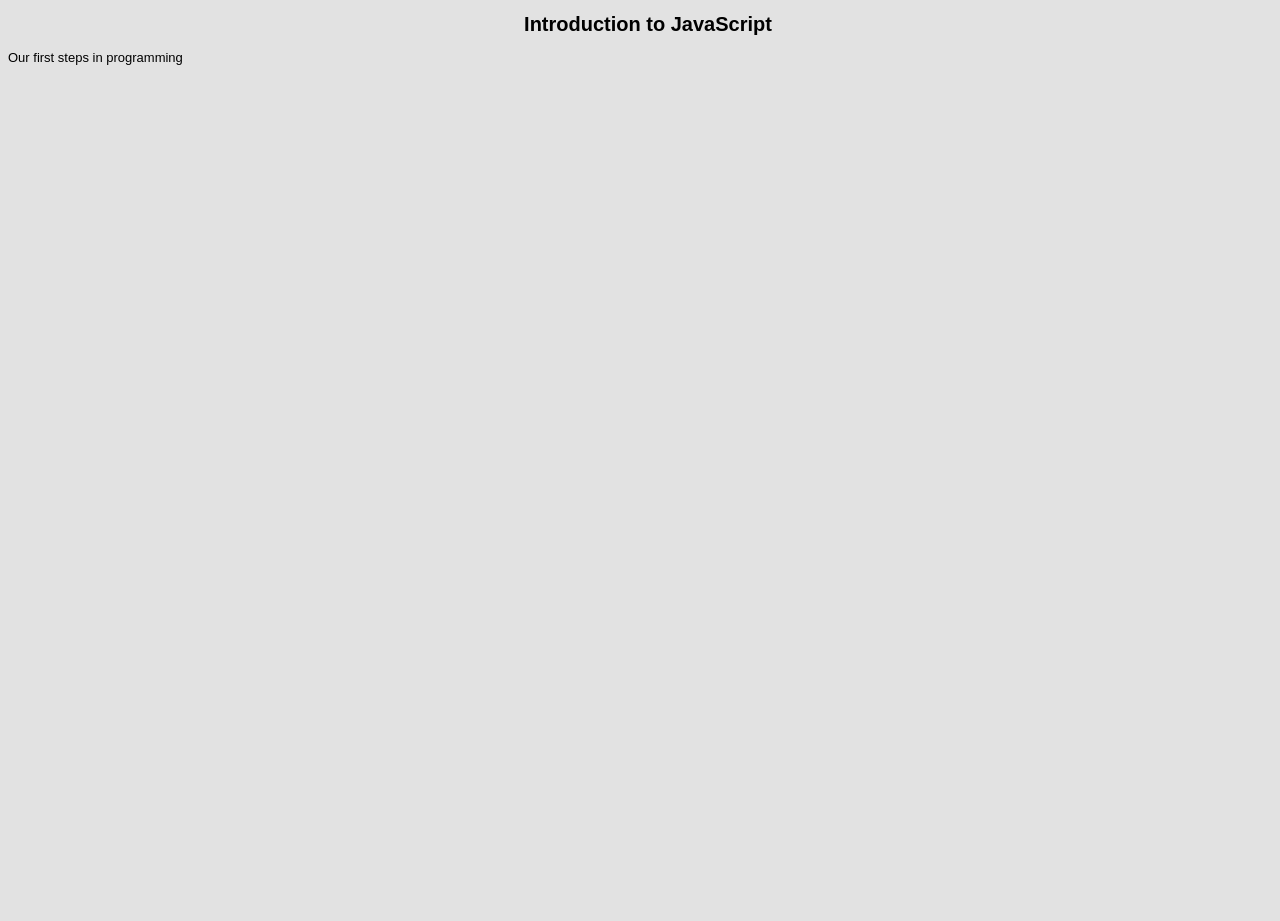
<file: class-40/index.html>
<!DOCTYPE html>
<html lang="en">
<head>
    <meta charset="UTF-8">
    <meta name="viewport" content="width=device-width, initial-scale=1.0">
    <title>Introduction to JavaScript</title>
    <style>
        body {
            width: 100vw;
            height: 100vh;
            background-color: rgb(226, 226, 226);
            font-family: 'Segoe UI', Tahoma, Geneva, Verdana, sans-serif;
        }

        h1 {
            font-size: 20px;
            text-align: center;
        }

        p {
            font-size: 13px;
            text-align: justify;
        }
    </style>
</head>
<body>
    <main>
        <h1>Introduction to JavaScript</h1>
        <p>Our first steps in programming</p>
    </main>
    <!-- <script> tag is use from JavaScrip code -->
    <script>
        // This is a JavaScript comment line.

        // JavaScript Data types
        // Primitive Data types

        // Numeric type
        var number1 = 1457; // Integer positive number
        var number2 = -456; // Integer negative number
        var pi = 3.141592; // Float positive number
        var number3 = -14.56; // Float negative number

        var number4 = BigInt(345345345534534342234234234243);
        var number5 = BigInt(765567435534345354345345543345);

        // Basic arithmetic operations
        var addition = number1 + number2; // addition
        var subtraction = number1 - number2; //subtraction
        var multiplication = number1 * 3; // multiplication
        var division = number1 / 3; // division

        // print the results
        console.log("========================================================");
        console.log("addition: number1: ", number1, " + number 2: ", number2, " is: ", addition);
        console.log("subtraction: number1: ", number1, " - number 2: ", number2, " is: ", subtraction);
        console.log("multiplication: number1: ", number1, " * number 2: ", number2, " is: ", multiplication);
        console.log("division: number1: ", number1, " / number 2: ", number2, " is: ", division);
        console.log("========================================================");
        /*
            Multiline
            comment
        */
        /*
            ⚠️ IMPORTANT
            Don't mix BigInt with Numbers in operations
        */
        console.log("========================================================");
        var sum = number4 + number5; // Addition
        var difference = number5 - number4; // Subtraction
        var product = number4 * number5; // Multiplication
        var division = number5 / number4; // Division
        var remainder = number5 % number4; // Modules
        // Print the results
        console.log(number4, " + ", number5, " = ", sum);
        console.log(number5, " - ", number4, " = ", difference); 
        console.log(number4, " * ", number5, " = ", product);
        console.log(number5, " / ", number4, " = ", division);
        console.log(number5, " % ", number4, " = ", remainder);
        console.log("========================================================");

        // typeof() function allows see the variable data type
        console.log(typeof(number1));
        console.log(typeof(number5));
    </script>
</body>
</html>
</file>
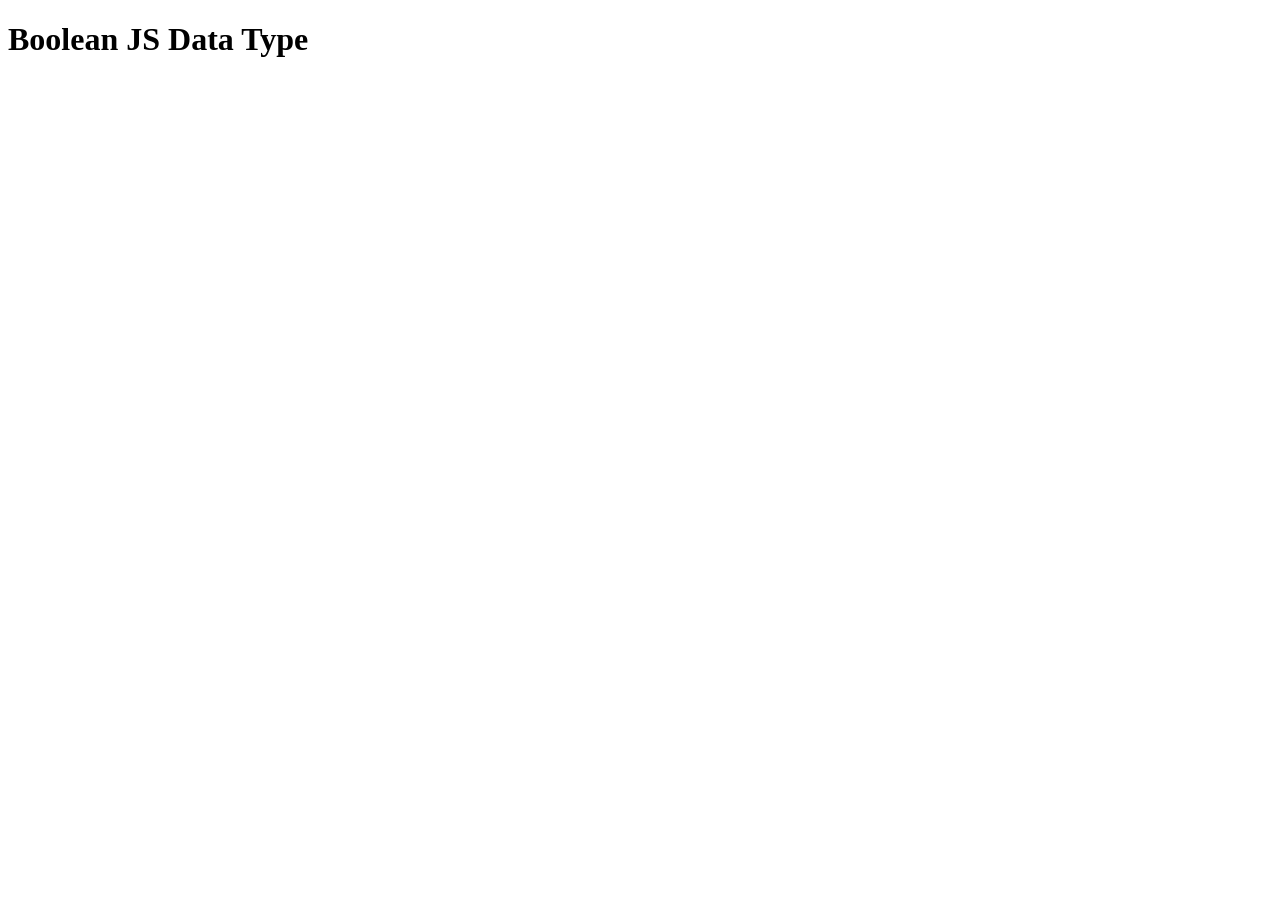
<file: class-42/index.html>
<!DOCTYPE html>
<html lang="en">

<head>
    <meta charset="UTF-8">
    <meta name="viewport" content="width=device-width, initial-scale=1.0">
    <title>Boolean JS Data Type</title>
</head>

<body>
    <main>
        <h1>Boolean JS Data Type</h1>
    </main>
    <script>
        // Start the JavaScript Code
        var isAlive = true;
        var gameFinished = false;

        var n1 = 65;
        var n2 = 89;

        var r1 = n1 > n2; // false
        var r2 = n2 < n1; // false

        var r3 = n1 < n2; // true
        var r4 = n2 > n1; // true

        console.log("is alive");
        console.log(isALive);
        console.log("is alive");
        isAlive = false;
        console.log(isALive);

        console.log("game finished");
        console.log(gameFinished);
        gameFinished = true;
        console.log("game finished");
        console.log(gameFinished);

    </script>
</body>

</html>
</file>
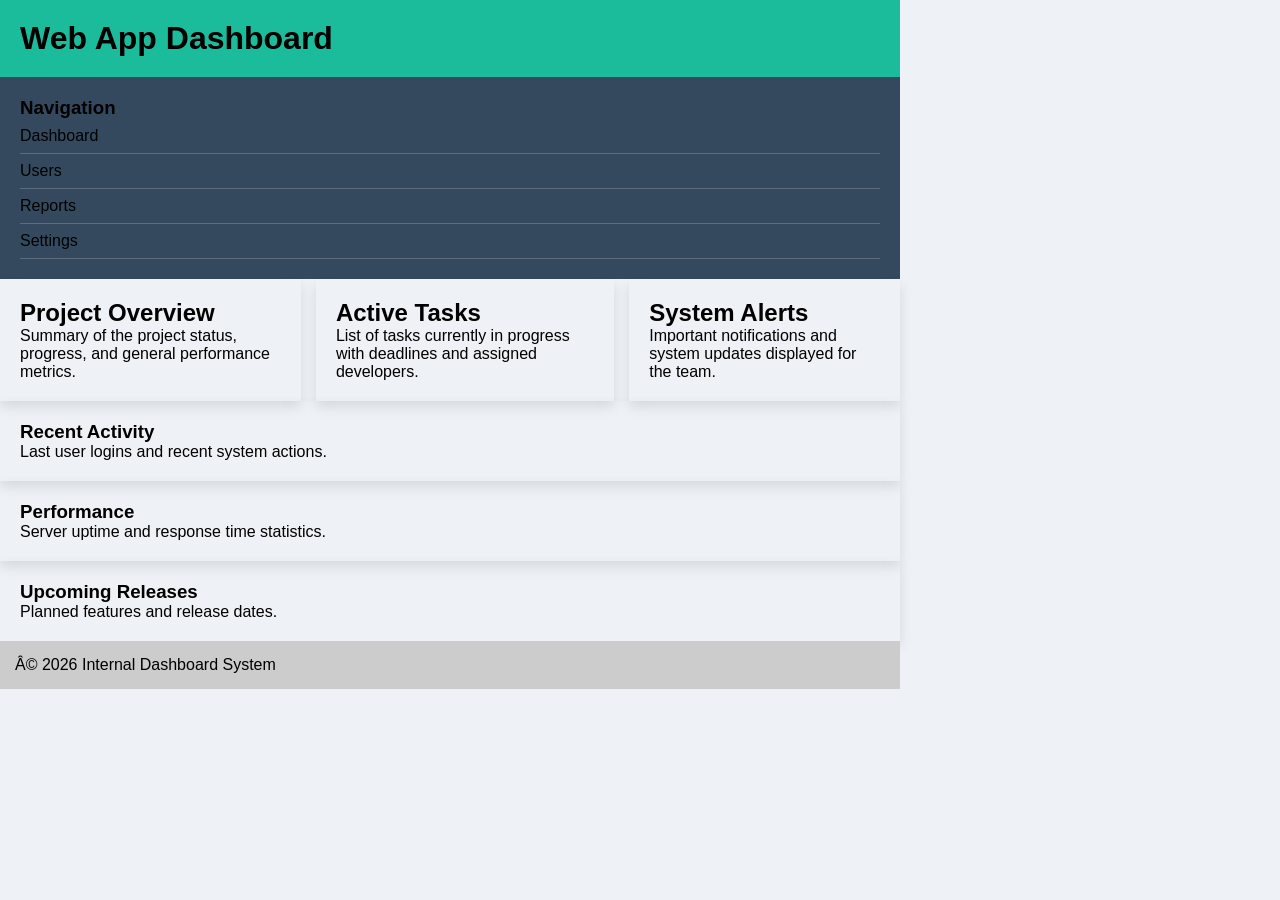
<file: class-11/challenge.html>
<!DOCTYPE html>
<html lang="en">
<head>
    <meta charset="UTF-8">
    <title>Flexbox Dashboard Layout</title>
    <link rel="stylesheet" href="challenge.css">
</head>
<body>

<div class="container">

    <header class="header">
        <h1>Web App Dashboard</h1>
    </header>

    <main class="main">

        <section class="top-section">

            <aside class="sidebar">
                <h3>Navigation</h3>
                <ul class="menu">
                    <li>Dashboard</li>
                    <li>Users</li>
                    <li>Reports</li>
                    <li>Settings</li>
                </ul>
            </aside>

            <section class="content">
                <div class="content-box">
                    <h2>Project Overview</h2>
                    <p>
                        Summary of the project status, progress,
                        and general performance metrics.
                    </p>
                </div>

                <div class="content-box">
                    <h2>Active Tasks</h2>
                    <p>
                        List of tasks currently in progress with
                        deadlines and assigned developers.
                    </p>
                </div>

                <div class="content-box">
                    <h2>System Alerts</h2>
                    <p>
                        Important notifications and system updates
                        displayed for the team.
                    </p>
                </div>
            </section>

        </section>

        <section class="bottom-section">
            <div class="bottom-box">
                <h3>Recent Activity</h3>
                <p>Last user logins and recent system actions.</p>
            </div>

            <div class="bottom-box">
                <h3>Performance</h3>
                <p>Server uptime and response time statistics.</p>
            </div>

            <div class="bottom-box">
                <h3>Upcoming Releases</h3>
                <p>Planned features and release dates.</p>
            </div>
        </section>

    </main>

    <footer class="footer">
        <p>Â© 2026 Internal Dashboard System</p>
    </footer>

</div>

</body>
</html>
</file>
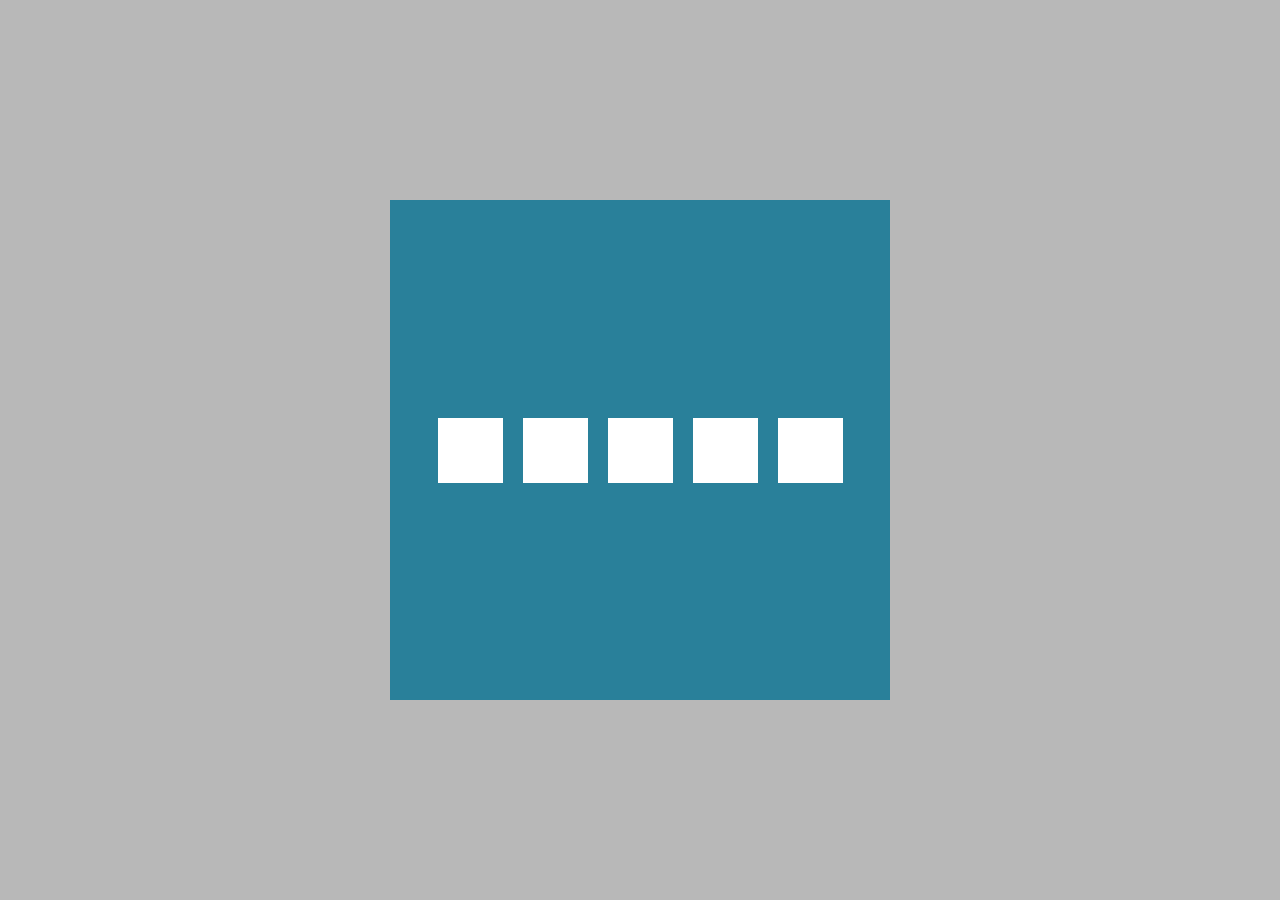
<file: class-12/first-example.html>
<!DOCTYPE html>
<html lang="en">
<head>
    <meta charset="UTF-8">
    <meta name="viewport" content="width=device-width, initial-scale=1.0">
    <link rel="stylesheet" href="./first-example.css">
    <title>Flexbox responsive Layout</title>
</head>
<body>
    <main class="main-container">
        <div class="box"></div>
        <div class="box"></div>
        <div class="box"></div>
        <div class="box"></div>
        <div class="box"></div>
    </main>
</body>
</html>
</file>
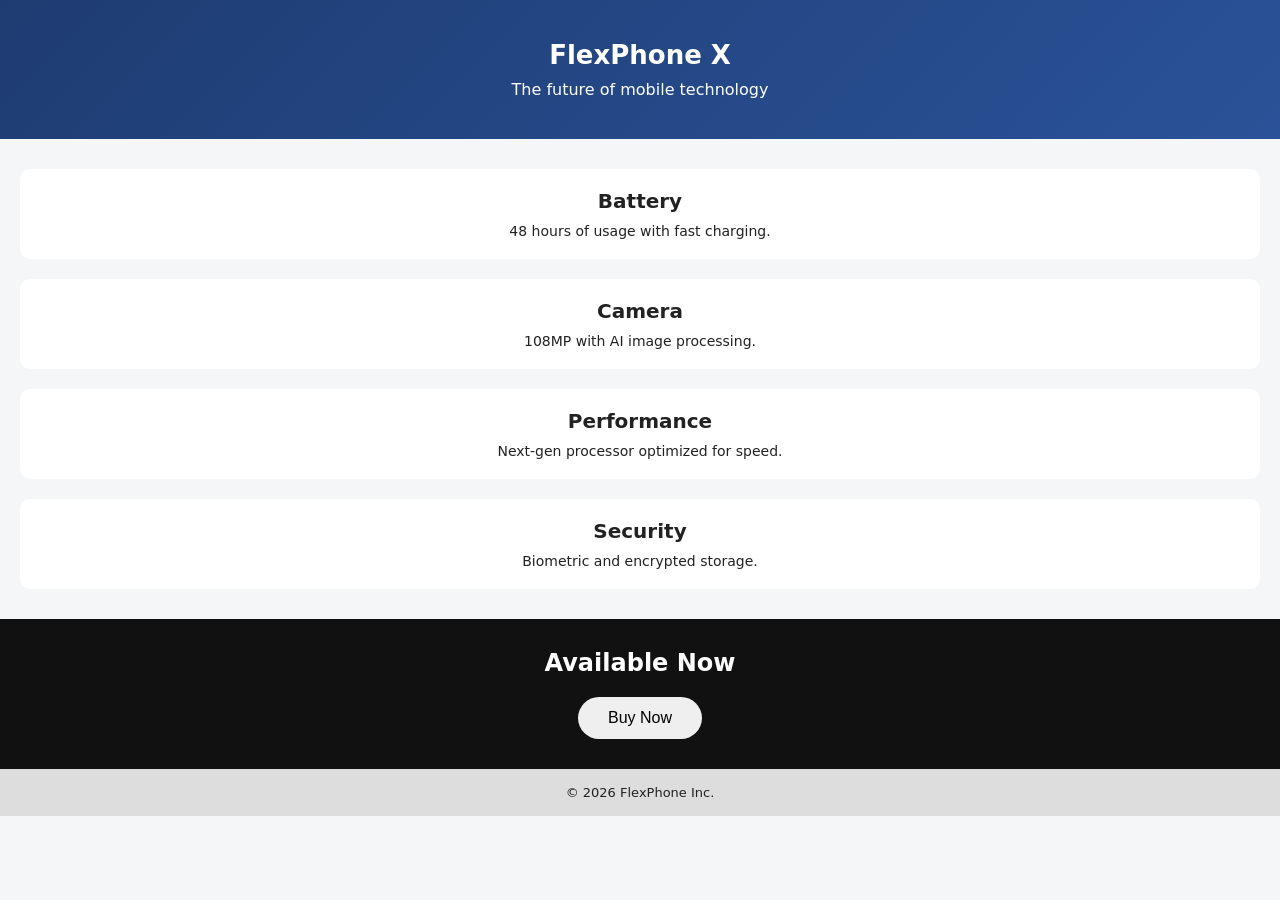
<file: class-12/second-example.html>
<!DOCTYPE html>
<html lang="en">

<head>
    <meta charset="UTF-8">
    <title>Flexbox Product Layout</title>
    <link rel="stylesheet" href="second-example.css">
</head>

<body>

    <header class="hero">
        <h1>FlexPhone X</h1>
        <p>The future of mobile technology</p>
    </header>

    <section class="features">
        <article class="feature">
            <h2>Battery</h2>
            <p>48 hours of usage with fast charging.</p>
        </article>

        <article class="feature">
            <h2>Camera</h2>
            <p>108MP with AI image processing.</p>
        </article>

        <article class="feature">
            <h2>Performance</h2>
            <p>Next-gen processor optimized for speed.</p>
        </article>

        <article class="feature">
            <h2>Security</h2>
            <p>Biometric and encrypted storage.</p>
        </article>
    </section>

    <section class="cta">
        <h2>Available Now</h2>
        <button>Buy Now</button>
    </section>

    <footer class="footer">
        <p>© 2026 FlexPhone Inc.</p>
    </footer>

</body>

</html>
</file>
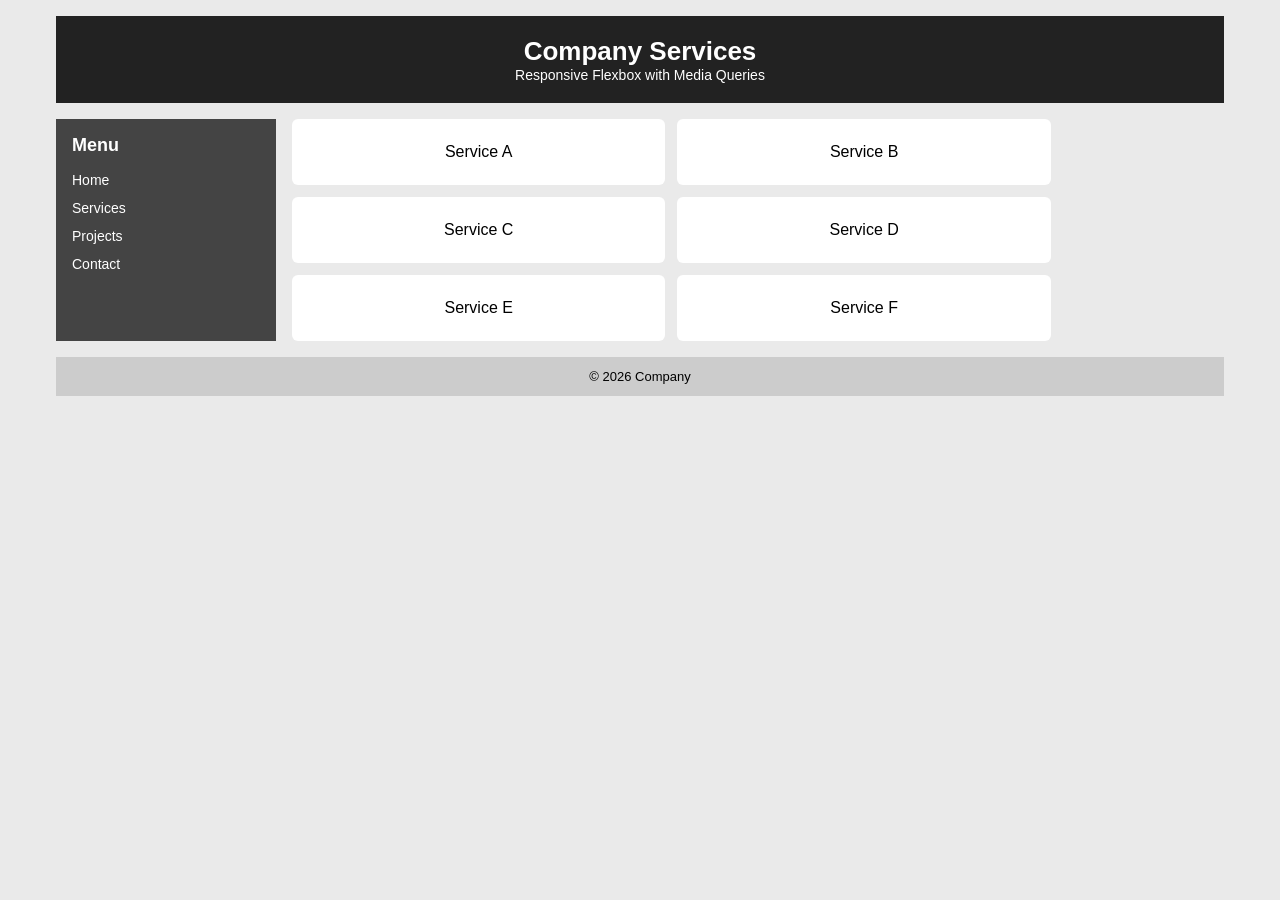
<file: class-13/responsive.html>
<!DOCTYPE html>
<html lang="en">

<head>
    <meta charset="UTF-8">
    <title>Responsive Flexbox Layout</title>
    <link rel="stylesheet" href="responsive.css">
</head>

<body>

    <div class="page">

        <header class="header">
            <h1>Company Services</h1>
            <p>Responsive Flexbox with Media Queries</p>
        </header>

        <main class="layout">

            <aside class="sidebar">
                <h2>Menu</h2>
                <ul>
                    <li>Home</li>
                    <li>Services</li>
                    <li>Projects</li>
                    <li>Contact</li>
                </ul>
            </aside>

            <section class="content">
                <div class="card">Service A</div>
                <div class="card">Service B</div>
                <div class="card">Service C</div>
                <div class="card">Service D</div>
                <div class="card">Service E</div>
                <div class="card">Service F</div>
            </section>

        </main>

        <footer class="footer">
            <p>© 2026 Company</p>
        </footer>

    </div>

</body>

</html>
</file>
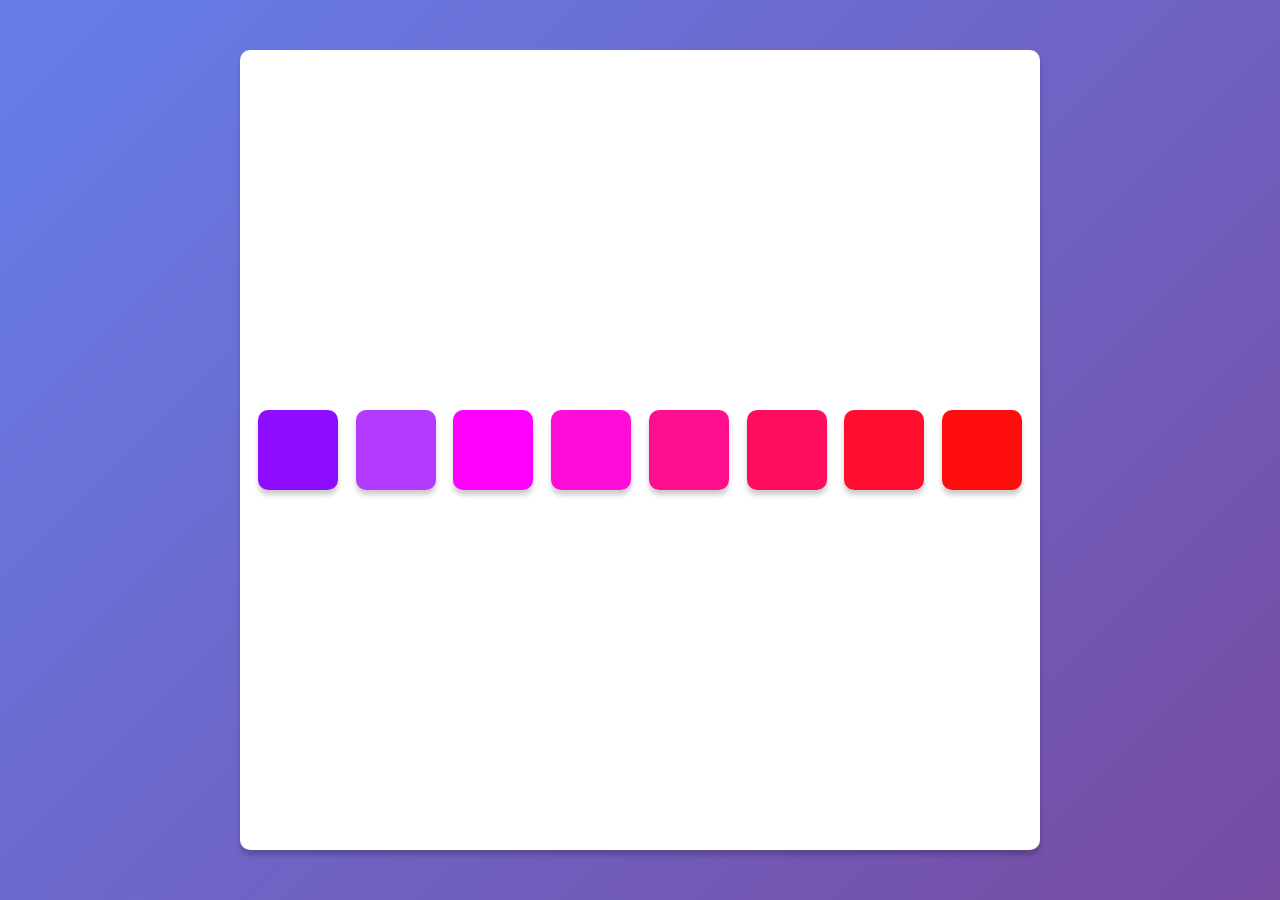
<file: class-13/variables.html>
<!DOCTYPE html>
<html lang="en">
<head>
    <meta charset="UTF-8">
    <meta name="viewport" content="width=device-width, initial-scale=1.0">
    <title>CSS variables</title>
    <link rel="stylesheet" href="./variables.css">
</head>
<body>
    <main class="main-container">
        <div class="box b-1"></div>
        <div class="box b-2"></div>
        <div class="box b-3"></div>
        <div class="box b-4"></div>
        <div class="box b-5"></div>
        <div class="box b-6"></div>
        <div class="box b-7"></div>
        <div class="box b-8"></div>
    </main>
</body>
</html>
</file>
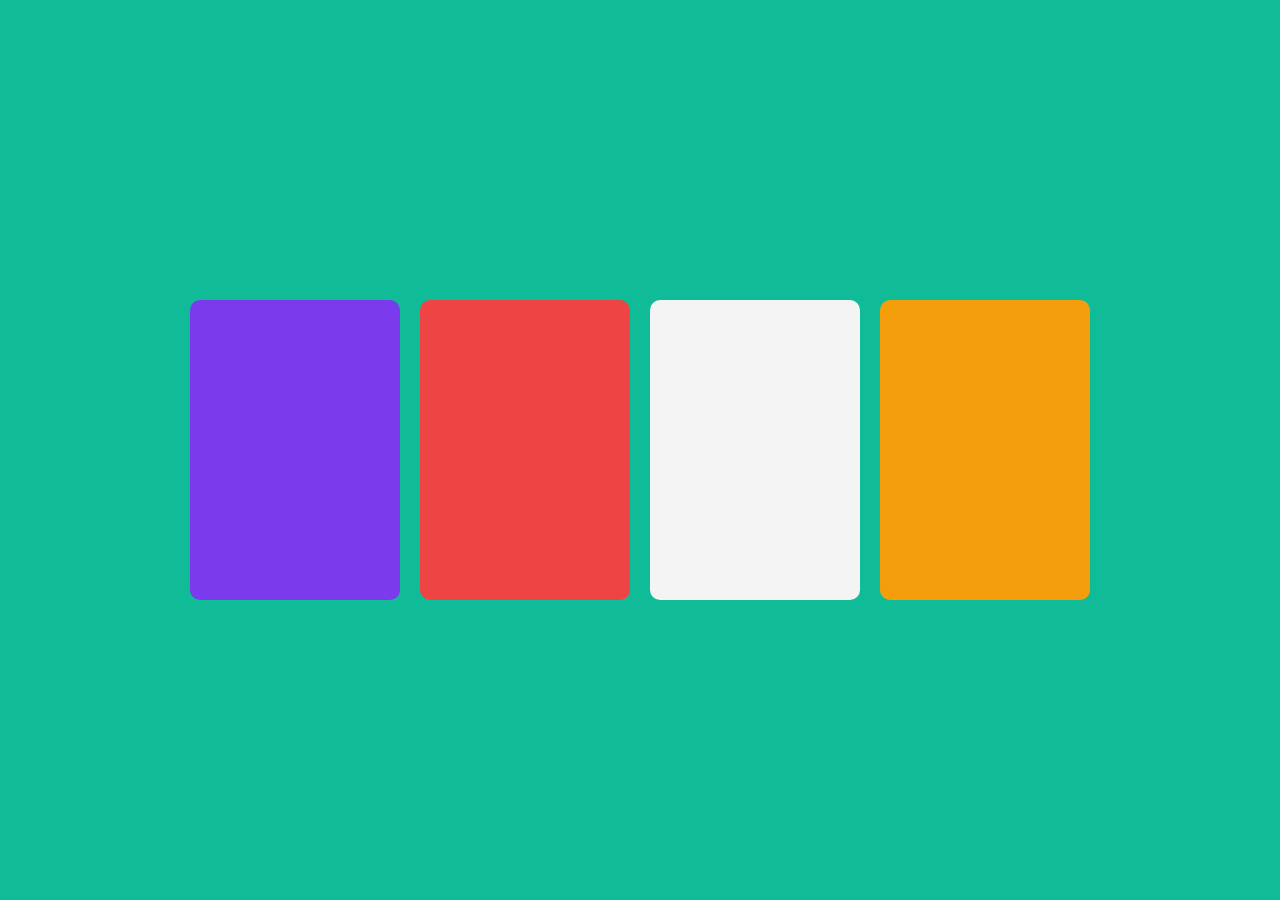
<file: class-14/challenge.html>
<!DOCTYPE html>
<html lang="en">

<head>
    <meta charset="UTF-8">
    <title>Flexbox Media Query Demo</title>
    <link rel="stylesheet" href="./challenge.css">
</head>

<body>

    <main class="container">
        <div class="box box-1"></div>
        <div class="box box-2"></div>
        <div class="box box-3"></div>
        <div class="box box-4"></div>
    </main>

</body>

</html>
</file>
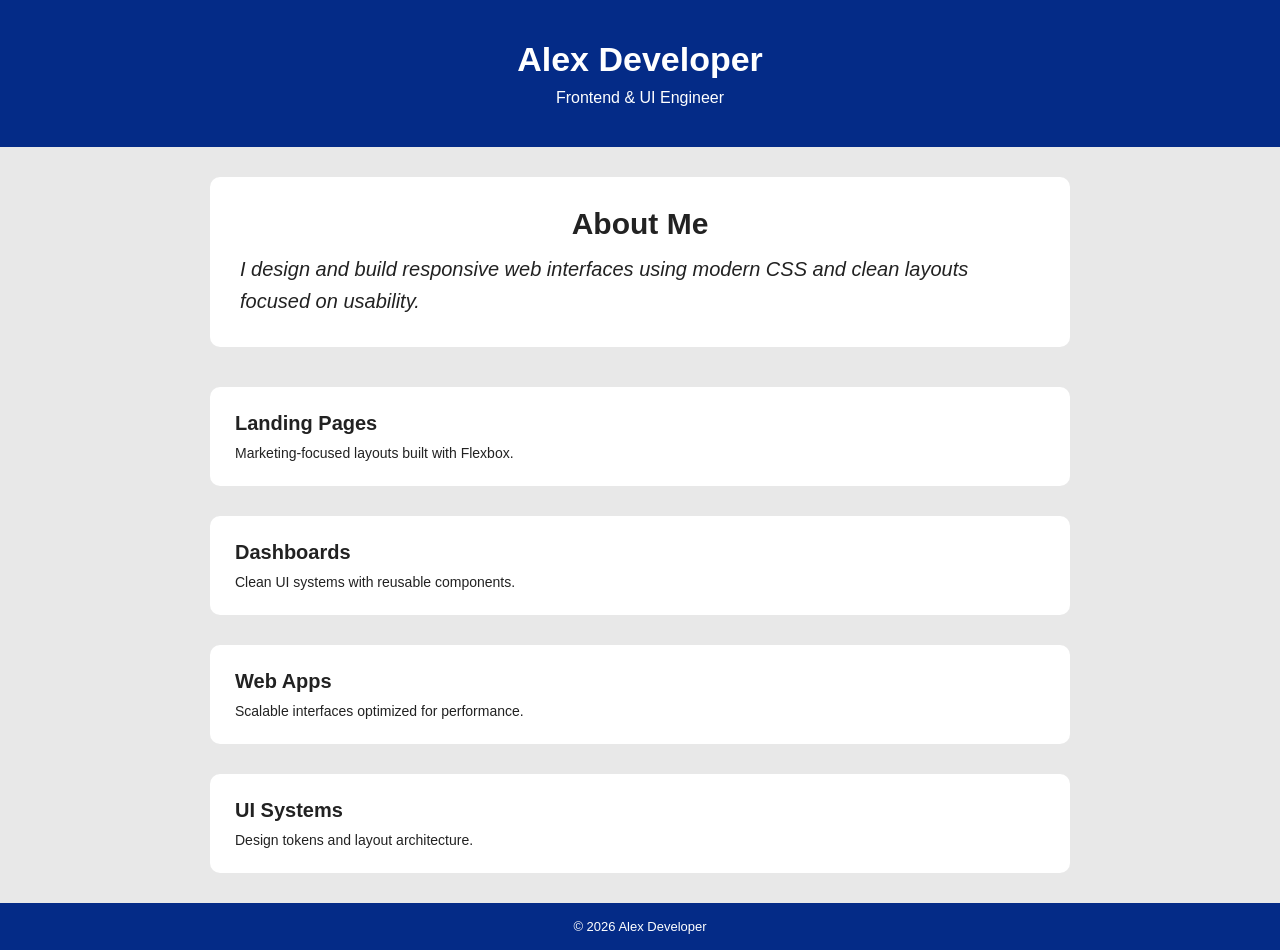
<file: class-14/example-1.html>
<!DOCTYPE html>
<html lang="en">

<head>
    <meta charset="UTF-8">
    <title>Flexbox Portfolio Layout</title>
    <link rel="stylesheet" href="example-1.css">
</head>

<body>

    <header class="top">
        <h1>Alex Developer</h1>
        <p>Frontend & UI Engineer</p>
    </header>

    <main class="wrapper">

        <section class="intro">
            <h2>About Me</h2>
            <p>
                I design and build responsive web interfaces using modern CSS
                and clean layouts focused on usability.
            </p>
        </section>

        <section class="projects">
            <article class="card">
                <h3>Landing Pages</h3>
                <p>Marketing-focused layouts built with Flexbox.</p>
            </article>

            <article class="card">
                <h3>Dashboards</h3>
                <p>Clean UI systems with reusable components.</p>
            </article>

            <article class="card">
                <h3>Web Apps</h3>
                <p>Scalable interfaces optimized for performance.</p>
            </article>

            <article class="card">
                <h3>UI Systems</h3>
                <p>Design tokens and layout architecture.</p>
            </article>
        </section>

    </main>

    <footer class="bottom">
        <p>© 2026 Alex Developer</p>
    </footer>

</body>

</html>
</file>
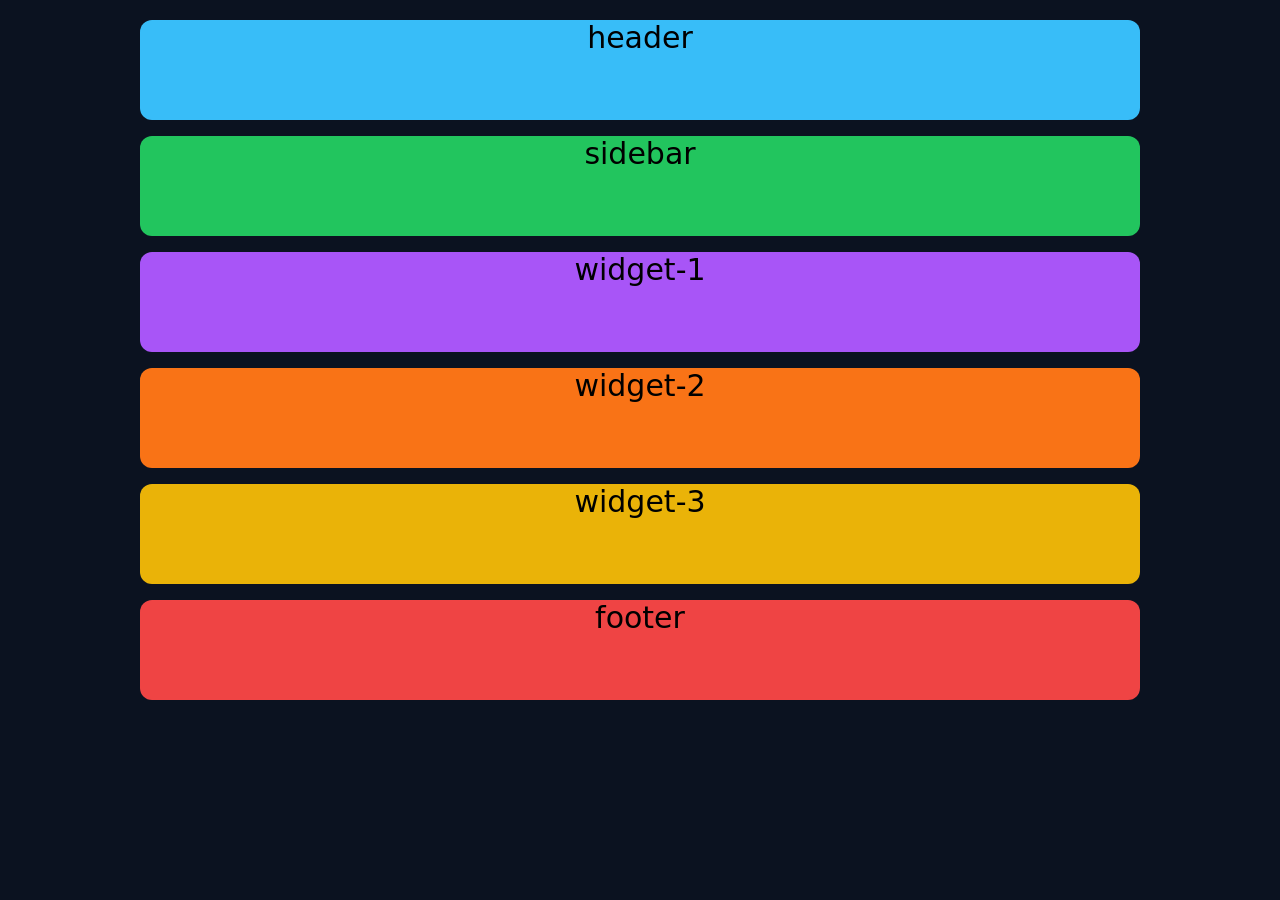
<file: class-15/grid-example.html>
<!DOCTYPE html>
<html lang="en">

<head>
    <meta charset="UTF-8">
    <title>CSS Grid Dashboard</title>
    <link rel="stylesheet" href="grid-example.css">
</head>

<body>

    <div class="dashboard">
        <div class="box header">header</div>
        <div class="box sidebar">sidebar</div>
        <div class="box widget-1">widget-1</div>
        <div class="box widget-2">widget-2</div>
        <div class="box widget-3">widget-3</div>
        <div class="box footer">footer</div>
    </div>

</body>

</html>
</file>
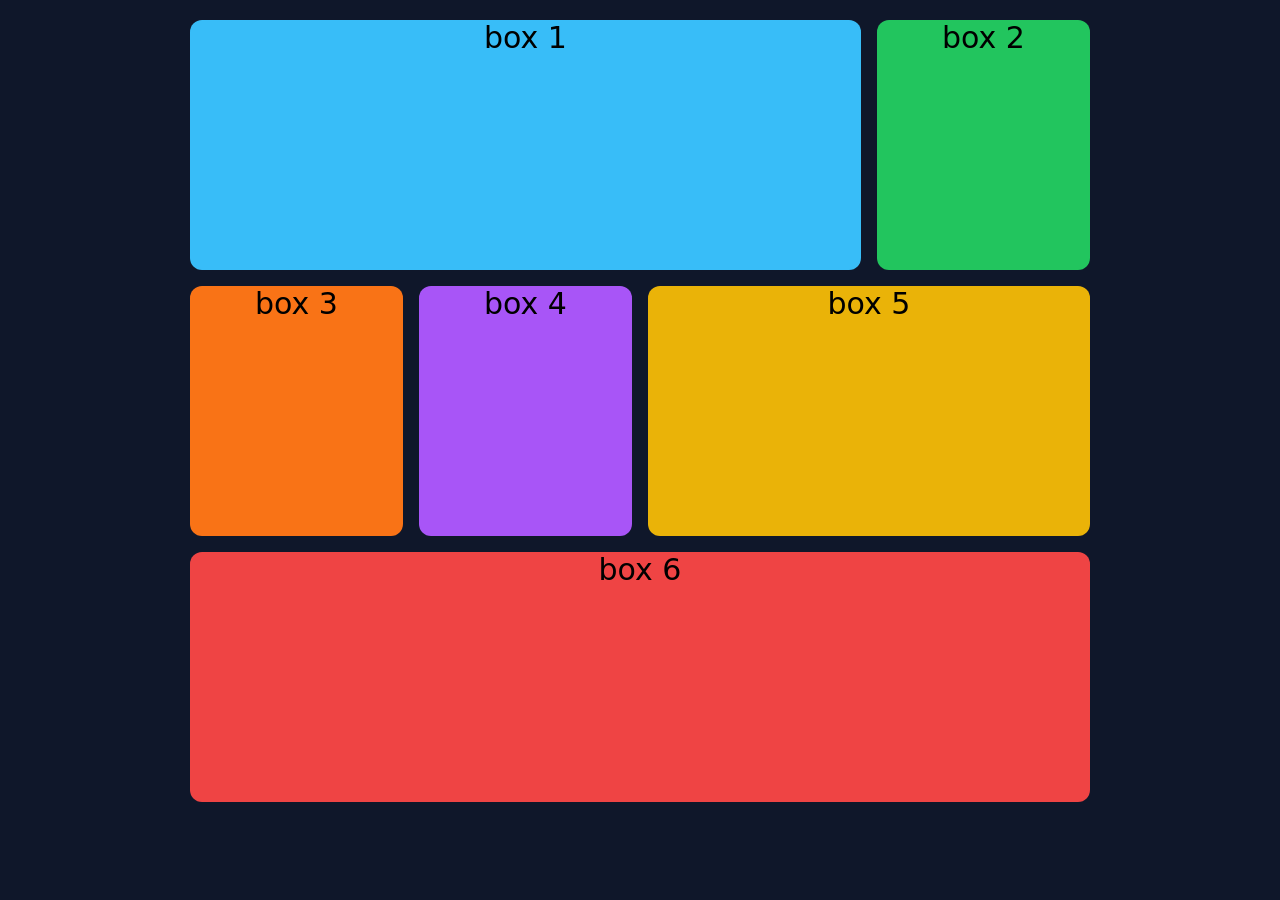
<file: class-15/grid-layout.html>
<!DOCTYPE html>
<html lang="en">

<head>
    <meta charset="UTF-8" />
    <meta name="viewport" content="width=device-width, initial-scale=1.0" />
    <title>CSS Grid Responsive Boxes</title>
    <link rel="stylesheet" href="grid-layout.css" />
</head>

<body>

    <div class="grid-container">
        <div class="box box-1">box 1</div>
        <div class="box box-2">box 2</div>
        <div class="box box-3">box 3</div>
        <div class="box box-4">box 4</div>
        <div class="box box-5">box 5</div>
        <div class="box box-6">box 6</div>
    </div>

</body>

</html>
</file>
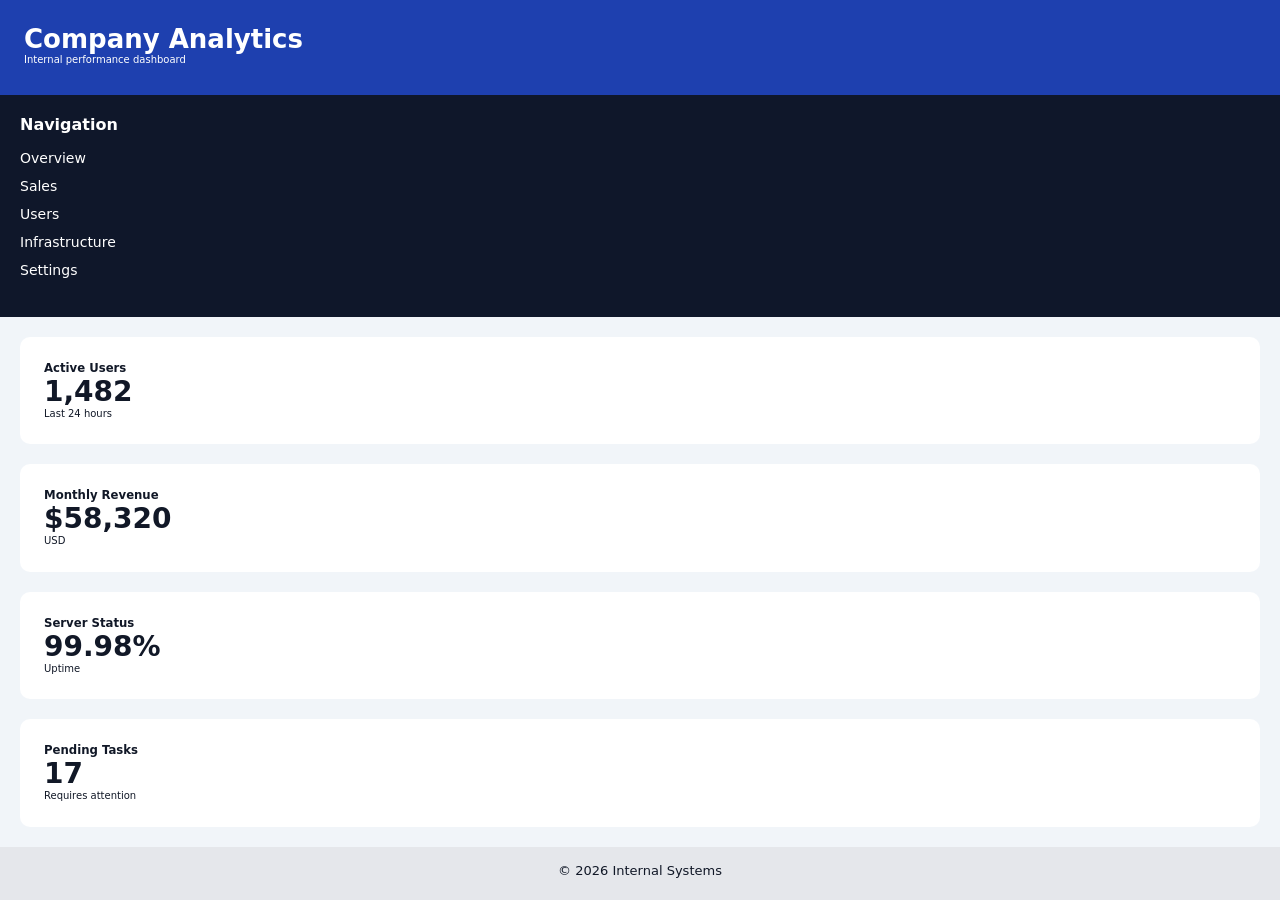
<file: class-16/challenge.html>
<!DOCTYPE html>
<html lang="en">

<head>
    <meta charset="UTF-8">
    <title>Company Dashboard</title>
    <link rel="stylesheet" href="./challenge.css">
</head>

<body>

    <div class="app">

        <header class="header">
            <h1>Company Analytics</h1>
            <p>Internal performance dashboard</p>
        </header>

        <aside class="sidebar">
            <h2>Navigation</h2>
            <ul>
                <li>Overview</li>
                <li>Sales</li>
                <li>Users</li>
                <li>Infrastructure</li>
                <li>Settings</li>
            </ul>
        </aside>

        <main class="main">
            <section class="card">
                <h3>Active Users</h3>
                <p class="metric">1,482</p>
                <span class="label">Last 24 hours</span>
            </section>

            <section class="card">
                <h3>Monthly Revenue</h3>
                <p class="metric">$58,320</p>
                <span class="label">USD</span>
            </section>

            <section class="card">
                <h3>Server Status</h3>
                <p class="metric">99.98%</p>
                <span class="label">Uptime</span>
            </section>

            <section class="card">
                <h3>Pending Tasks</h3>
                <p class="metric">17</p>
                <span class="label">Requires attention</span>
            </section>
        </main>

        <footer class="footer">
            <p>© 2026 Internal Systems</p>
        </footer>

    </div>

</body>

</html>
</file>
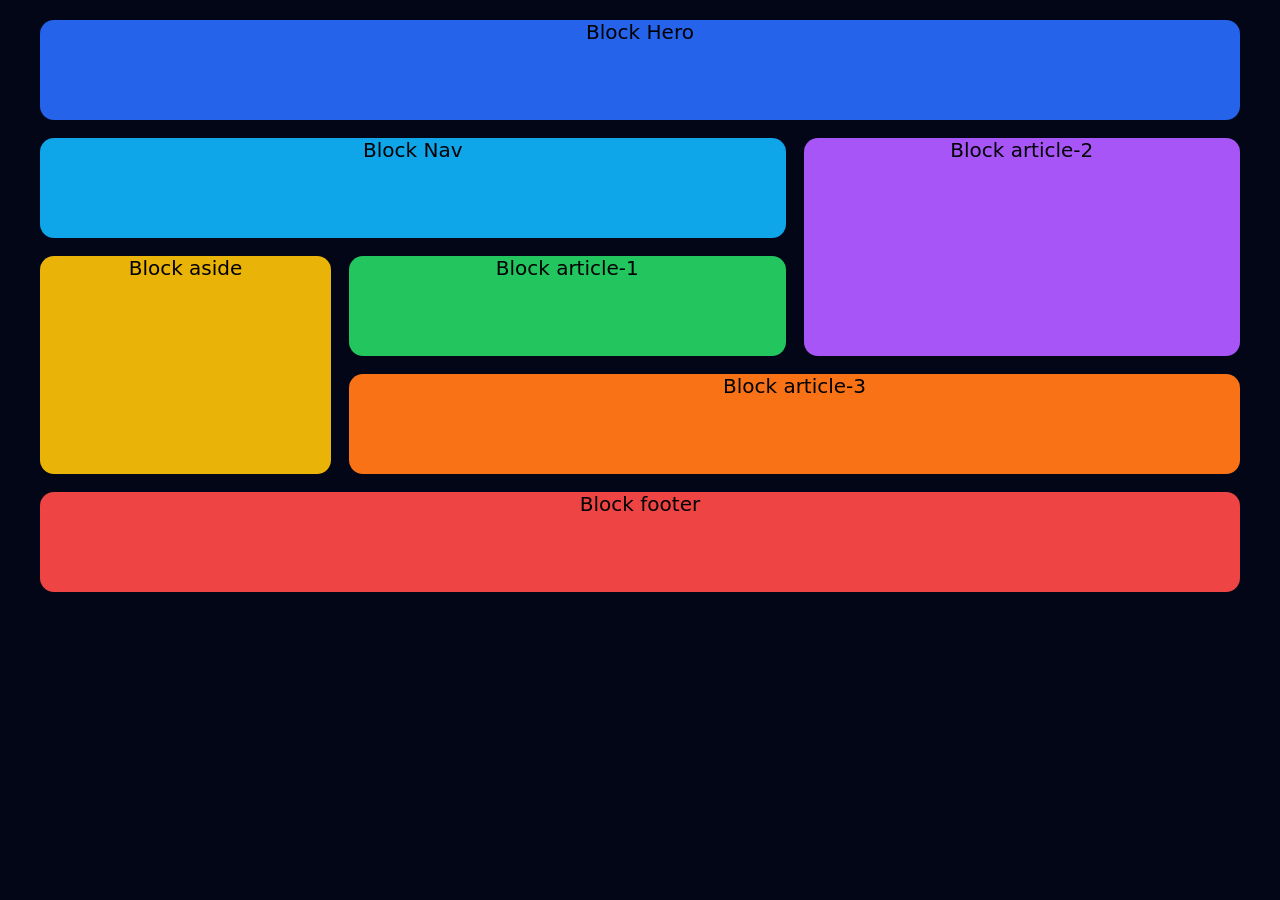
<file: class-16/grid-layout.html>
<!DOCTYPE html>
<html lang="en">

<head>
    <meta charset="UTF-8">
    <title>CSS Grid Magazine Layout</title>
    <link rel="stylesheet" href="grid-layout.css">
</head>

<body>

    <div class="layout">
        <div class="block hero">Block Hero</div>
        <div class="block nav">Block Nav</div>

        <div class="block article-1">Block article-1</div>
        <div class="block article-2">Block article-2</div>
        <div class="block article-3">Block article-3</div>

        <div class="block aside">Block aside</div>
        <div class="block footer">Block footer</div>
    </div>

</body>

</html>
</file>
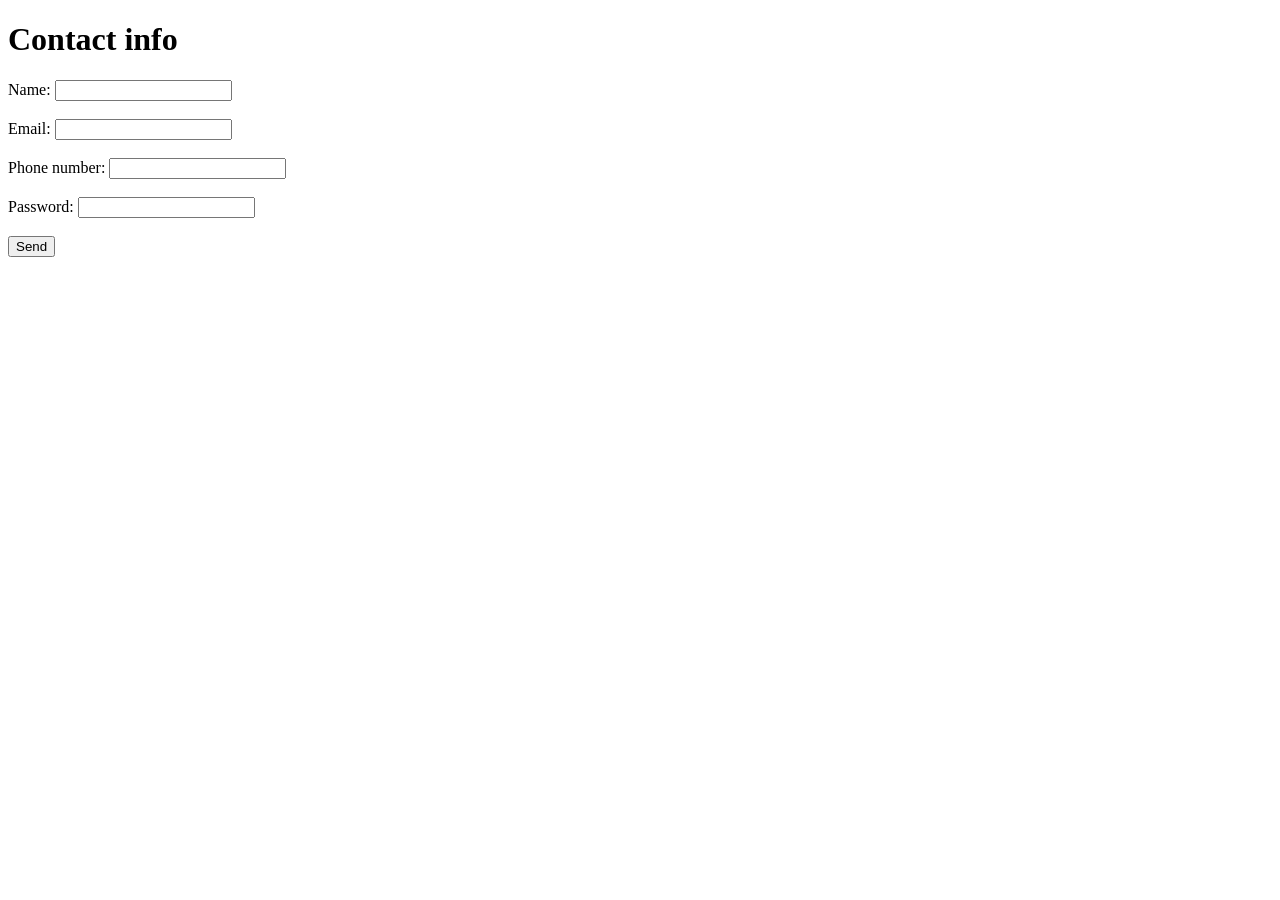
<file: class-2/form.html>
<!DOCTYPE html>
<html lang="en">
<head>
    <meta charset="UTF-8">
    <meta name="viewport" content="width=device-width, initial-scale=1.0">
    <title>Basic HTML Form</title>
</head>
<body>
    <header>
        <!-- Main title-->
        <h1>Contact info</h1>
    </header>
    <main>
        <!-- Form -->
        <form>
            <label>Name:</label>
            <input type="text">
            <br>
            <br>
            <label>Email:</label>
            <input type="email">
            <br>
            <br>
            <label>Phone number:</label>
            <input type="number">
            <br>
            <br>
            <label>Password:</label>
            <input type="password">
            <br>
            <br>
            <button>Send</button>
        </form>
    </main>
</body>
</html>
</file>
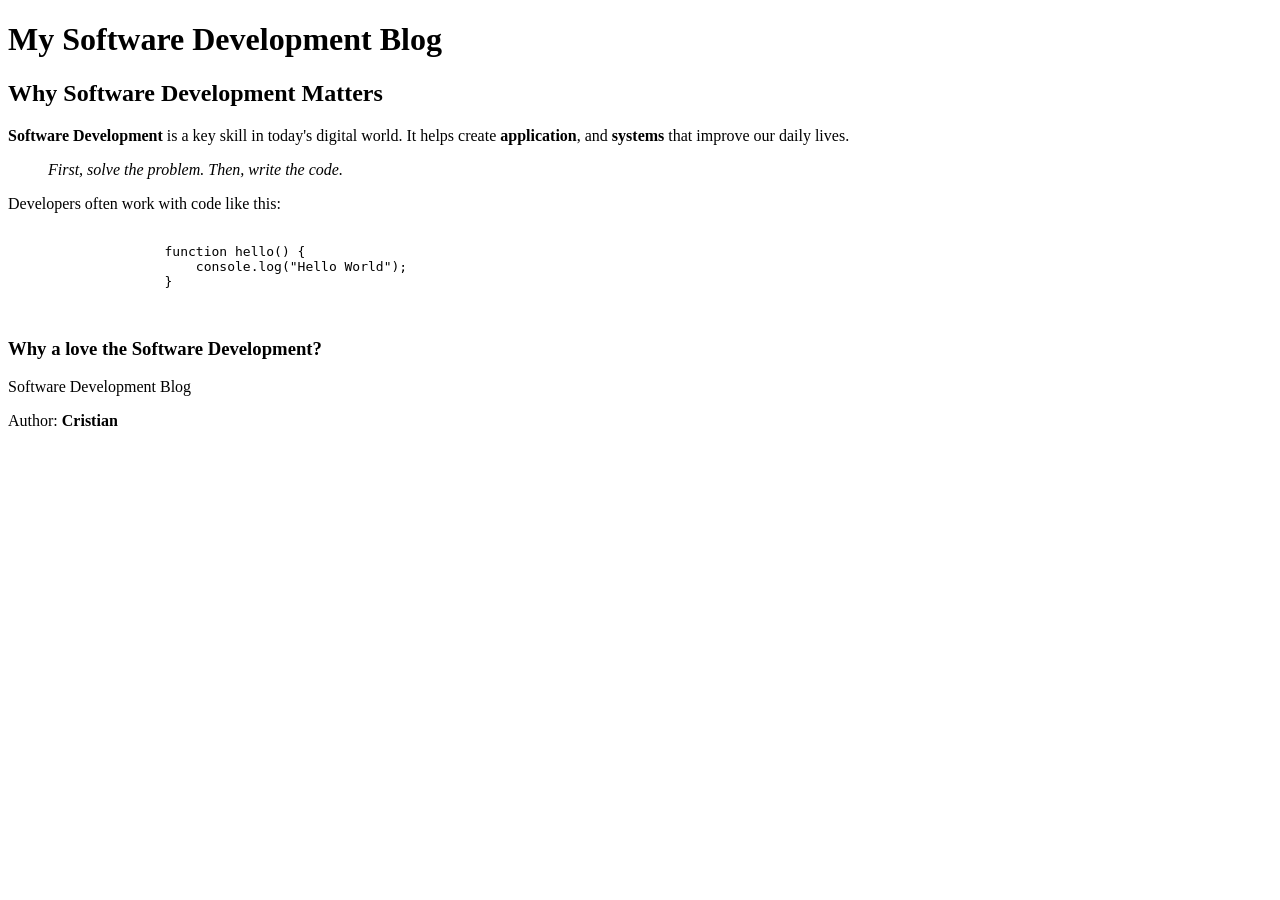
<file: class-3/blog.html>
<!DOCTYPE html>
<html lang="en">
<head>
    <meta charset="UTF-8">
    <meta name="viewport" content="width=device-width, initial-scale=1.0">
    <title>Mini Blog - Software development</title>
</head>
<body>
    <header>
        <h1>My Software Development Blog</h1>
        <!-- add a blog's description-->
        <p></p>
    </header>
    <main>
        <article>
            <h2>Why Software Development Matters</h2>
            <p>
                <strong>Software Development</strong> is a key skill in today's
                digital world. It helps create <b>application</b>, and <b>systems</b>
                that improve our daily lives.
            </p>
            <!-- Add a motivational message -->
            <p>

            </p>
            <blockquote>
                <cite>First, solve the problem. Then, write the code.</cite>
            </blockquote>
            <p>Developers often work with code like this:</p>
            <pre>
                <code>
                    function hello() {
                        console.log("Hello World");
                    }
                </code>
            </pre>
        </article>
        <section>
            <h3>Why a love the Software Development?</h3>
            <!-- add your motivation to learn software development-->
            <p></p>
        </section>
    </main>
    <footer>
        <p>Software Development Blog</p>
        <p>Author: <strong>Cristian</strong></p>
    </footer>
</body>
</html>
</file>
<file: class-11/challenge.css>
* {
    /* ready */
    box-sizing: border-box;
    margin: 0;
    padding: 0;
}

body {
    background-color: #eef1f5;
    font-family: 'Segoe UI', Tahoma, Geneva, Verdana, sans-serif;
    /* complete */
}

.container {
    width: 900px;
    gap: 15px;
    /* complete */
}

.header {
    background-color: #1abc9c;
    padding: 20px;
    /* complete */
}

.main {
    /* complete */
}

.top-section {
    /* complete */
}

.sidebar {
    background-color: #34495e;
    padding: 20px;
    /* complete */
}

.menu {
    /* ready */
    list-style: none;
}

.menu li {
    /* ready */
    padding: 8px 0;
    border-bottom: 1px solid rgba(255,255,255,0.2);
}

.content {
    /* ready */
    flex: 1;
    display: flex;
    gap: 15px;
}

.content-box {
    padding: 20px;
    box-shadow: 0 6px 12px rgba(0,0,0,0.1);
    /* complete */
}

.bottom-section {
    /* complete */
    gap: 15px;
}

.bottom-box {
    padding: 20px;
    gap: 10px;
    box-shadow: 0 6px 12px rgba(0,0,0,0.1);
    /* complete */
}

.footer {
    padding: 15px;
    background-color: #ccc;
    /* complete */
}
</file>
<file: class-12/first-example.css>
* {
    box-sizing: border-box;
    margin: 0;
    padding: 0;
}

html {
    font-size: 62.5%;
}

body {
    background-color: #B8B8B8;
    width: 100vw;
    height: 900px;
    display: flex;
    flex-direction: column;
    justify-content: center;
    align-items: center;
}

.main-container {
    background-color: #29809a;
    width: 50rem;
    height: 50rem;
    display: flex;
    flex-direction: row;
    row-gap: gap;
    justify-content: center;
    align-items: center;
    gap: 20px;
}

.box {
    width: 6.5rem;
    height: 6.5rem;
    background-color: #ffffff;
}

/* MEDIA QUERIES */
@media screen and (min-width: 300px) and (max-width: 600px)  {

    .main-container {
        background-color: #091e92;
        width: 35rem; /* 35rem == 350px */
        height: 70rem; /* 70rem == 700px */
        flex-direction: column;
    }

    .box {
        width: 20rem;
        height: 7.5rem; /* 7.5rem == 75px */
        background-color: #d7d400;
    }
}

@media screen and (min-width: 601px) and (max-width: 900px) {

    .main-container {
        background-color: #d7d400;
        width: 60rem;
        height: 90rem;
        flex-direction: row;
    }

    .box {
        background-color: #091e92;
        width: 9rem;
        height: 9rem;
        border-radius: 50%;
    }
}
</file>
<file: class-12/second-example.css>
* {
    box-sizing: border-box;
    margin: 0;
    padding: 0;
}

html {
    font-size: 62.5%;
}

body {
    font-family: system-ui, Arial, sans-serif;
    background-color: #f4f6f8;
    color: #222;
}

.hero {
    background: linear-gradient(135deg, #1e3c72, #2a5298);
    color: white;
    text-align: center;
    padding: 4rem 2rem;
}

.hero h1 {
    font-size: 3.2rem;
    margin-bottom: 1rem;
}

.hero p {
    font-size: 1.6rem;
}

.features {
    display: flex;
    flex-direction: column;
    gap: 2rem;
    padding: 3rem 2rem;
}

.feature {
    background-color: white;
    padding: 2.4rem;
    border-radius: 1rem;
    text-align: center;
}

.feature h2 {
    font-size: 2rem;
    margin-bottom: 1rem;
}

.feature p {
    font-size: 1.4rem;
}

.cta {
    background-color: #111;
    color: white;
    text-align: center;
    padding: 3rem 2rem;
}

.cta h2 {
    font-size: 2.4rem;
    margin-bottom: 2rem;
}

.cta button {
    font-size: 1.6rem;
    padding: 1.2rem 3rem;
    border: none;
    border-radius: 3rem;
    cursor: pointer;
}

.footer {
    text-align: center;
    padding: 1.6rem;
    font-size: 1.3rem;
    background-color: #ddd;
}

/* MEDIA QUERIES */

/* small devices */
@media screen and (min-width: 300px){

    .hero h1 {
        font-size: 2.6rem;
    }

    .feature {
        padding: 2rem;
    }
}

/* Large mobile / tablet */
@media screen and (min-width: 301px) and (max-width: 600px) {

    .features {
        flex-direction: row;
        flex-wrap: wrap;
        justify-content: center;
    }

    .feature {
        /* flex: 1 1 45%; */
        flex-grow: 1;
        flex-shrink: 1;
        flex-basis: 45%;
    }
}

/* Desktop */
@media screen and (min-width: 601px) and (max-width: 900px){

    .features {
        flex-direction: row;
        justify-content: space-between;
    }

    .feature {
        flex: 1;
        max-width: 24%;
    }

    .hero h1 {
        font-size: 4rem;
    }

    .cta h2 {
        font-size: 2.8rem;
    }

}
</file>
<file: class-13/responsive.css>
* {
    box-sizing: border-box;
    margin: 0;
    padding: 0;
}

html {
    font-size: 62.5%;
}

body {
    font-family: Arial, sans-serif;
    background-color: #eaeaea;
    display: flex;
    justify-content: center;
}

.page {
    width: 100%;
    max-width: 120rem;
    padding: 1.6rem;
    display: flex;
    flex-direction: column;
    gap: 1.6rem;
}

.header {
    background-color: #222;
    color: white;
    padding: 2rem;
    text-align: center;
}

.header h1 {
    font-size: 2.6rem;
}

.header p {
    font-size: 1.4rem;
}

.layout {
    display: flex;
    flex-direction: column;
    gap: 1.6rem;
}

.sidebar {
    background-color: #444;
    color: white;
    padding: 1.6rem;
}

.sidebar h2 {
    font-size: 1.8rem;
    margin-bottom: 1rem;
}

.sidebar ul {
    list-style: none;
}

.sidebar li {
    font-size: 1.4rem;
    padding: 0.6rem 0;
}

.content {
    display: flex;
    flex-direction: column;
    gap: 1.2rem;
}

.card {
    background-color: white;
    padding: 2.4rem;
    text-align: center;
    font-size: 1.6rem;
    border-radius: 0.6rem;
}

.footer {
    background-color: #ccc;
    text-align: center;
    padding: 1.2rem;
    font-size: 1.3rem;
}

/* MEDIA QUERIES */
/* Always mobile first */

/* Mobile */
@media screen and (max-width: 30rem) {
    .header h1 {
        font-size: 2.2rem;
    }

    .card {
        font-size: 1.4rem;
        padding: 1.6rem;
    }
}

/*  Large mobile */
@media screen and (min-width: 30.1rem) and (max-width: 60rem) {

    .content {
        gap: 1.9rem;
    }
}

/*  Tablets / Small laptops */
@media screen and (min-width: 60.1rem) and (max-width: 90rem) {
    
    .layout {
        flex-direction: row;
    }

    .sidebar {
        width: 22rem;
    }

    .content {
        flex-direction: row;
        flex-wrap: wrap;
    }

    .card {
        flex: 1 1 45%;
    }
}

/* Desktop */
@media screen and (min-width: 90.1rem) {

    .layout {
        flex-direction: row;
    }

    .sidebar {
        width: 30rem;
    }

    .content {
        flex-direction: row;
    }

    .card {
        flex: 1;
        font-size: 1.8rem;
    }
}
</file>
<file: class-13/variables.css>
:root {
    --main-blue: #667eea;
    --main-purple: #764ba2;
    --main-shadow: 0px 5px 5px rgba(0, 0, 0, 0.2);
    --b-color-1: #8903fef4;
    --b-color-2: #b33aff;
    --b-color-3: #ff00ff;
    --b-color-4: #fe03d8f4;
    --b-color-5: #fe0389f4;
    --b-color-6: #fe0357f4;
    --b-color-7: #fe0325f4;
    --b-color-8: #fe0303f4;
}

* {
    box-sizing: border-box;
    margin: 0;
    padding: 0;
}

html {
    font-size: 62.5%;
}

body {
    width: 100vw;
    height: 100vh;
    background: linear-gradient(135deg, var(--main-blue), var(--main-purple));
    display: flex;
    flex-direction: column;
    align-items: center;
    justify-content: center;
}

.main-container {
    width: 80rem;
    height: 80rem;
    background-color: #ffffff;
    border-radius: 10px;
    box-shadow: var(--main-shadow);
    display: flex;
    flex-direction:row;
    row-gap: gap;
    justify-content: space-evenly;
    align-items: center;
}

.box {
    width: 8rem;
    height: 8rem;
    background-color: #667eea;
    border-radius: 10px;
    box-shadow: var(--main-shadow);
}

/* CHALLENGE */
.b-1 {
    background-color: var(--b-color-1);
}

.b-2 {
    background-color: var(--b-color-2);
}

.b-3 {
    background-color: var(--b-color-3);
}

.b-4 {
    background-color: var(--b-color-4);
}

.b-5 {
    background-color: var(--b-color-5);
}

.b-6 {
    background-color: var(--b-color-6);
}

.b-7 {
    background-color: var(--b-color-7);
}

.b-8 {
    background-color: var(--b-color-8);
}
</file>
<file: class-14/challenge.css>
:root {
    --color-1: #f4f4f4;
    --color-2: #ef4444;
    --color-3: #f59e0b;
    --color-4: #10bc98;
    --color-5: #3b02f6;
    --color-6: #000000;
    --color-7: #59fff9;
    --color-8: #7c3aed;
}

* {
    box-sizing: border-box;
    margin: 0;
    padding: 0;
}

html {
    font-size: 62.5%;
}

body {
    background-color: var(--color-1);
    display: flex;
    flex-direction: column;
    justify-content: center;
    align-items: center;
    min-height: 100vh;
}

.container {
    width: 90%;
    max-width: 90rem;
    display: flex;
    flex-direction: column;
    justify-content: center;
    align-items: center;
    gap: 2rem;
}

.box {
    width: 8rem;
    height: 8rem;
    border-radius: 10px;
}

/* Media queries */
/* Small devices */
@media screen and (min-width: 300px) and (max-width: 600px) {

    body {
        background-color: var(--color-6);
    }

    .box { 
        width: 30rem;
        height: 10rem;
    }

    .box-1 {
        background-color: var(--color-1);
    }

    .box-2 {
        background-color: var(--color-2);
    }

    .box-3 {
        background-color: var(--color-3);
    }

    .box-4 {
        background-color: var(--color-4);
    }
}

/* Medium devices */
@media screen and (min-width: 601px) and (max-width: 900px) {
    
    body {
        background-color: var(--color-1);
    }

    .container {
        flex-direction: row;
        row-gap: gap;
    }

    .box {
        width: 20rem;
        height: 20rem;
    }

    .box-1 {
        background-color: var(--color-5);
    }

    .box-2 {
        background-color: var(--color-8);
    }

    .box-3 {
        background-color: var(--color-3);
    }

    .box-4 {
        background-color: var(--color-7);
    }
}

/* Large devices */
@media screen and (min-width: 901px) and (max-width: 1200px) {

    body {
        background-color: var(--color-2);
    }

    .container {
        flex-direction: row;
        row-gap: gap;
    }

    .box {
        width: 25rem;
        height: 25rem;
    }

    .box-1 {
        background-color: var(--color-1);
    }

    .box-2 {
        background-color: var(--color-3);
    }

    .box-3 {
        background-color: var(--color-5);
    }

    .box-4 {
        background-color: var(--color-8);
    }
}

/* Extra large devices */
@media screen and (min-width: 1201px) {

    body {
        background-color: var(--color-4);
    }

    .container {
        flex-direction: row;
        row-gap: gap;
    }

    .box {
        width: 30rem;
        height: 30rem;
    }

    .box-1 {
        background-color: var(--color-8);
    }

    .box-2 {
        background-color: var(--color-2);
    }

    .box-3 {
        background-color: var(--color-1);
    }

    .box-4 {
        background-color: var(--color-3);
    }
}
</file>
<file: class-14/example-1.css>
:root {
    --dark-blue: #042b87;
    --gray: #e5e7eb;
    --light-gray: #e8e8e8;
    --white: #ffffff;
    --black: #222222;
}

* {
    box-sizing: border-box;
    padding: 0;
    margin: 0;
}

html {
    font-size: 62.5%;
}

body {
    font-family: Arial, Helvetica, sans-serif;
    background-color: var(--light-gray);
    color: var(--black);
}

.top {
    background-color: var(--dark-blue);
    color: var(--white);
    text-align: center;
    padding: 4rem 2rem;
}

.top h1 {
    font-size: 3.4rem;
}

.top p {
    font-size: 1.6rem;
    margin-top: 1rem;
}

.wrapper {
    max-width: 90rem;
    margin: 0 auto;
    padding: 3rem 2rem;
    display: flex;
    flex-direction: column;
    gap: 4rem;
}

.intro {
    background-color: var(--white);
    padding: 3rem;
    border-radius: 1rem;
}

.intro h2 {
    font-size: 2.4rem;
    margin-bottom: 1.2rem;
}

.intro p {
    font-size: 1.5rem;
    line-height: 1.6;
}

.projects {
    display: flex;
    flex-direction: column;
    gap: 2.5rem;
}

.card {
    background-color: var(--white);
    padding: 2.5rem;
    border-radius: 1rem;
}

.card h3 {
    font-size: 2rem;
    margin-bottom: 1rem;
}

.card p {
    font-size: 1.4rem;
}

.bottom {
    background-color: var(--dark-blue);
    color: var(--white);
    text-align: center;
    padding: 1.6rem;
    font-size: 1.3rem;
}

/* MEDIA QUERIES */

/* Small devices */
@media screen and (max-width: 300px) {

    .top h1 {
        font-size: 2.4rem;
    }

    .intro {
        padding: 3rem;
    }
}

/*  bigger devices - Tablets */
@media screen and (min-width: 301px) and (max-width:600px) {

    .projects {
        flex-direction: row;
        flex-wrap: wrap;
        justify-content: space-between;
    }

    .card {
        flex: 1 1 48%;
    }
}

@media screen and (min-width: 601px) {

    .intro {
        display: flex;
        flex-direction: column;
        justify-content: center;
        align-items: center;
    }

    .intro h2 {
        font-size: 3rem;
    }

    .intro p {
        font-size: 2rem;
        font-style: italic;
    }
    .projects {
        flex-direction: column;
        gap: 3rem;
    }
}
</file>
<file: class-15/grid-example.css>
/* =========================
CSS VARIABLES
========================= */
:root {
    --bg-page: #0b1220;

    --header: #38bdf8;
    --sidebar: #22c55e;
    --widget-1: #a855f7;
    --widget-2: #f97316;
    --widget-3: #eab308;
    --footer: #ef4444;
}

/* =========================
BASE SETUP
========================= */
* {
    box-sizing: border-box;
    padding: 0;
    margin: 0;
}

html {
    font-size: 62.5%;
}

body {
    padding: 2rem;
    background-color: var(--bg-page);
    font-family: system-ui, sans-serif;
}

/* =========================
DASHBOARD GRID
========================= */
.dashboard {
    max-width: 100rem;
    margin: 0 auto;
    display: grid;
    gap: 1.6rem;
}

/* =========================
BOXES
========================= */
.box {
    border-radius: 1.2rem;
    min-height: 10rem;
    font-size: 3rem;
    text-align: center;
}

/* Assign colors */
.header {
    background-color: var(--header);
}

.sidebar {
    background-color: var(--sidebar);
}

.widget-1 {
    background-color: var(--widget-1);
}

.widget-2 {
    background-color: var(--widget-2);
}

.widget-3 {
    background-color: var(--widget-3);
}

.footer {
    background-color: var(--footer);
}

/* =========================
MEDIA QUERIES
========================= */

/* 300px – 600px (Mobile: stacked layout) */
@media (max-width: 60rem) {
    .dashboard {
        grid-template-columns: 1fr;
    }

    .box {
        min-height: 9rem;
    }
}

/* 601px - 900px (Tablet: sidebar + content) */
@media screen and (min-width: 601px) and (max-width: 900px) {

    .dashboard {
        grid-template-columns: 2fr 3fr;
        grid-template-areas:
            "header header"
            "sidebar widget-1"
            "sidebar widget-2"
            "sidebar widget-3"
            "footer footer"
        ;
    }

    .header {
        grid-area: header;
    }

    .sidebar {
        grid-area: sidebar;
    }

    .widget-1 {
        grid-area: widget-1;
    }

    .widget-2 {
        grid-area: widget-2;
    }

    .widget-3 {
        grid-area: widget-3;
    }

    .footer {
        grid-area: footer;
    }
}

/* 901px - 1200px (Desktop: dashboard grid) */
@media screen and (min-width: 901px) and (max-width: 1200px) {

    .dashboard {
        grid-template-columns: 2fr 4fr;
        grid-template-rows: auto 1fr 1fr auto;
        grid-template-areas:
            "header header"
            "sidebar widget-1"
            "sidebar widget-2"
            "footer footer";
    }

    .widget-3 {
        display: none;
        /* intentionally removed to show layout change */
    }
}

/* >1200px (Large screens: full dashboard) */
@media (min-width: 120.1rem) {
    .dashboard {
        grid-template-columns: 2fr 3fr 3fr;
        grid-template-areas:
            "header header header"
            "sidebar widget-1 widget-2"
            "sidebar widget-3 widget-3"
            "footer footer footer";
    }

    .widget-3 {
        display: block;
    }
}
</file>
<file: class-15/grid-layout.css>
/* ========================
CSS VARIABLES
======================== */
:root {
    --bg-page: #0f172a;

    --box-1: #38bdf8;
    --box-2: #22c55e;
    --box-3: #f97316;
    --box-4: #a855f7;
    --box-5: #eab308;
    --box-6: #ef4444;
}

/* ========================
UNIVERSAL SELECTOR
======================== */
* {
    box-sizing: border-box;
    padding: 0;
    margin: 0;
}

/* ========================
BASE CONFIG
======================== */
html {
    font-size: 62.5%;
    /* 1rem = 10px */
}

body {
    padding: 2rem;
    background-color: var(--bg-page);
    font-family: system-ui, sans-serif;
}

/* ========================
GRID CONTAINER
======================== */
.grid-container {
    max-width: 90rem;
    margin: 0 auto;
    display: grid;
    gap: 1.6rem;
}

/* ========================
BOXES
======================== */
.box {
    height: 12rem;
    border-radius: 1.2rem;
    font-size: 3rem;
    text-align: center;
}

/* Box colors via variables */
.box-1 {
    background-color: var(--box-1);
}

.box-2 {
    background-color: var(--box-2);
}

.box-3 {
    background-color: var(--box-3);
}

.box-4 {
    background-color: var(--box-4);
}

.box-5 {
    background-color: var(--box-5);
}

.box-6 {
    background-color: var(--box-6);
}

/* ========================
MEDIA QUERIES
======================== */

/* 300px - 600px (Mobile: single column) */
@media screen and (max-width: 600px) {

    .grid-container {
        grid-template-columns: 1fr;
    }

    .box {
        height: 10rem;
    }
}

/* 601px - 900px (Tablet: two columns) */
@media screen and (min-width: 601px) and (max-width: 900px) {

    .grid-container {
        grid-template-columns: repeat(2, 1fr);
    }

    .box {
        height: 12rem;
    }
}

/* 901px - 1200px (Desktop: three columns */
@media screen and (min-width: 901px) and (max-width: 1200px) {

    .grid-container {
        grid-template-columns: repeat(3, 1fr);
    }

    .box {
        height: 20rem;
    }
}

/*  > 1200px (Large desktop: feature layout) */
@media screen and (min-width: 1201px) {

    .grid-container {
        grid-template-columns: repeat(4, 1fr);
    }

    .box {
        height: 25rem;
    }

    .box-1 {
        grid-column: span 3;
    }

    .box-5 {
        grid-column: span 2;
    }

    .box-6 {
        grid-column: span 4;
    }
}
</file>
<file: class-16/challenge.css>
:root {
    --primary: #1e40af;
    --secondary: #0f172a;
    --bg: #f1f5f9;
    --card: #ffffff;
    --text: #111827;
}

* {
    box-sizing: border-box;
    margin: 0;
    padding: 0;
}

html {
    font-size: 62.5%;
}

body {
    font-family: system-ui, Arial, sans-serif;
    background-color: var(--bg);
    color: var(--text);
}

/* =========================
BASE: small phones (≤300)
========================= */
.app {
    display: grid;
    grid-template-columns: 1fr;
    grid-template-areas:
        "header"
        "sidebar"
        "main"
        "footer";
    min-height: 100vh;
}

.header {
    grid-area: header;
    background-color: var(--primary);
    color: white;
    padding: 2.4rem;
}

.header h1 {
    font-size: 2.6rem;
}

.sidebar {
    grid-area: sidebar;
    background-color: var(--secondary);
    color: white;
    padding: 2rem;
}

.sidebar h2 {
    font-size: 1.6rem;
    margin-bottom: 1.6rem;
}

.sidebar li {
    list-style: none;
    font-size: 1.4rem;
    margin-bottom: 1.2rem;
}

.main {
    grid-area: main;
    padding: 2rem;
    display: grid;
    grid-template-columns: 1fr;
    gap: 2rem;
}

.card {
    background-color: var(--card);
    padding: 2.4rem;
    border-radius: 1rem;
}

.metric {
    font-size: 2.8rem;
    font-weight: bold;
}

.footer {
    grid-area: footer;
    background-color: #e5e7eb;
    text-align: center;
    padding: 1.6rem;
    font-size: 1.3rem;
}

/* =========================
300–600px
========================= */
@media (min-width: 300px) and (max-width: 600px) {
    .main {
        grid-template-columns: repeat(2, 1fr);
    }
}

/* =========================
601–900px (tablet)
========================= */

/* =========================
901–1200px (laptop)
========================= */

/* =========================
>1200px (desktop)
========================= */
</file>
<file: class-16/grid-layout.css>
/* =========================
DESIGN VARIABLES
========================= */
:root {
    --page-bg: #020617;

    --hero: #2563eb;
    --nav: #0ea5e9;

    --article-1: #22c55e;
    --article-2: #a855f7;
    --article-3: #f97316;

    --aside: #eab308;
    --footer: #ef4444;
}

/* =========================
BASE RESET
========================= */
* {
    box-sizing: border-box;
    padding: 0;
    margin: 0;
}

html {
    font-size: 62.5%;
}

body {
    padding: 2rem;
    background-color: var(--page-bg);
    font-family: system-ui, sans-serif;
}

/* =========================
GRID CONTAINER
========================= */
.layout {
    max-width: 120rem;
    margin: 0 auto;
    display: grid;
    gap: 1.8rem;
    text-align: center;
    font-size: 2rem;
}

/* =========================
BLOCK STYLES
========================= */
.block {
    border-radius: 1.4rem;
    min-height: 10rem;
}

/* Color mapping */
.hero {
    background-color: var(--hero);
}

.nav {
    background-color: var(--nav);
}

.article-1 {
    background-color: var(--article-1);
}

.article-2 {
    background-color: var(--article-2);
}

.article-3 {
    background-color: var(--article-3);
}

.aside {
    background-color: var(--aside);
}

.footer {
    background-color: var(--footer);
}

/* =========================
MEDIA QUERIES
========================= */

/* 300px - 600px (Mobile: featured + list) */
@media screen and (min-width: 300px) and (max-width: 600px) {

    .layout {
        grid-template-columns: 1fr;
    }

    .block {
        min-height: 8rem;
    }
}

/* 601px - 900px (Tablet: featured + list) */
@media screen and (min-width: 601px) and (max-width:900px) {

    .layout {
        grid-template-columns: 2fr 1fr;
        grid-template-areas:
            "hero hero"
            "nav nav"
            "article-1 aside"
            "article-2 aside"
            "article-3 aside"
            "footer footer"
        ;
    }

    .hero {
        grid-area: hero;
    }

    .nav {
        grid-area: nav;
    }

    .article-1 {
        grid-area: article-1;
    }

    .article-2 {
        grid-area: article-2;
    }

    .article-3 {
        grid-area: article-3;
    }

    .aside {
        grid-area: aside;
    }

    .footer {
        grid-area: footer;
    }
}

/* 901px - 1200px (Desktop: magazine layout) */
@media screen and (min-width: 901px) and (max-width: 1200px) {

    .layout {
        grid-template-columns: 3fr 2fr 1.5fr;
        grid-template-areas:
            "hero hero nav"
            "article-1 article-2 aside"
            "article-3 article-2 aside"
            "footer footer footer"
        ;
    }

    .hero {
        grid-area: hero;
    }

    .nav {
        grid-area: nav;
    }

    .article-1 {
        grid-area: article-1;
    }

    .article-2 {
        grid-area: article-2;
    }

    .article-3 {
        grid-area: article-3;
    }

    .aside {
        grid-area: aside;
    }

    .footer {
        grid-area: footer;
    }

}

/* >1200px (Large screens: editorial layout) */
@media screen and (min-width: 1201px) {

    .layout {
        grid-template-columns: 2fr 3fr 3fr;
        grid-template-areas:
            "hero hero hero"
            "nav nav article-2"
            "aside article-1 article-2"
            "aside article-3 article-3"
            "footer footer footer"
        ;
    }

    .hero {
        grid-area: hero;
    }

    .nav {
        grid-area: nav;
    }

    .article-1 {
        grid-area: article-1;
    }

    .article-2 {
        grid-area: article-2;
    }

    .article-3 {
        grid-area: article-3;
    }

    .aside {
        grid-area: aside;
    }

    .footer {
        grid-area: footer;
    }
}
</file>
